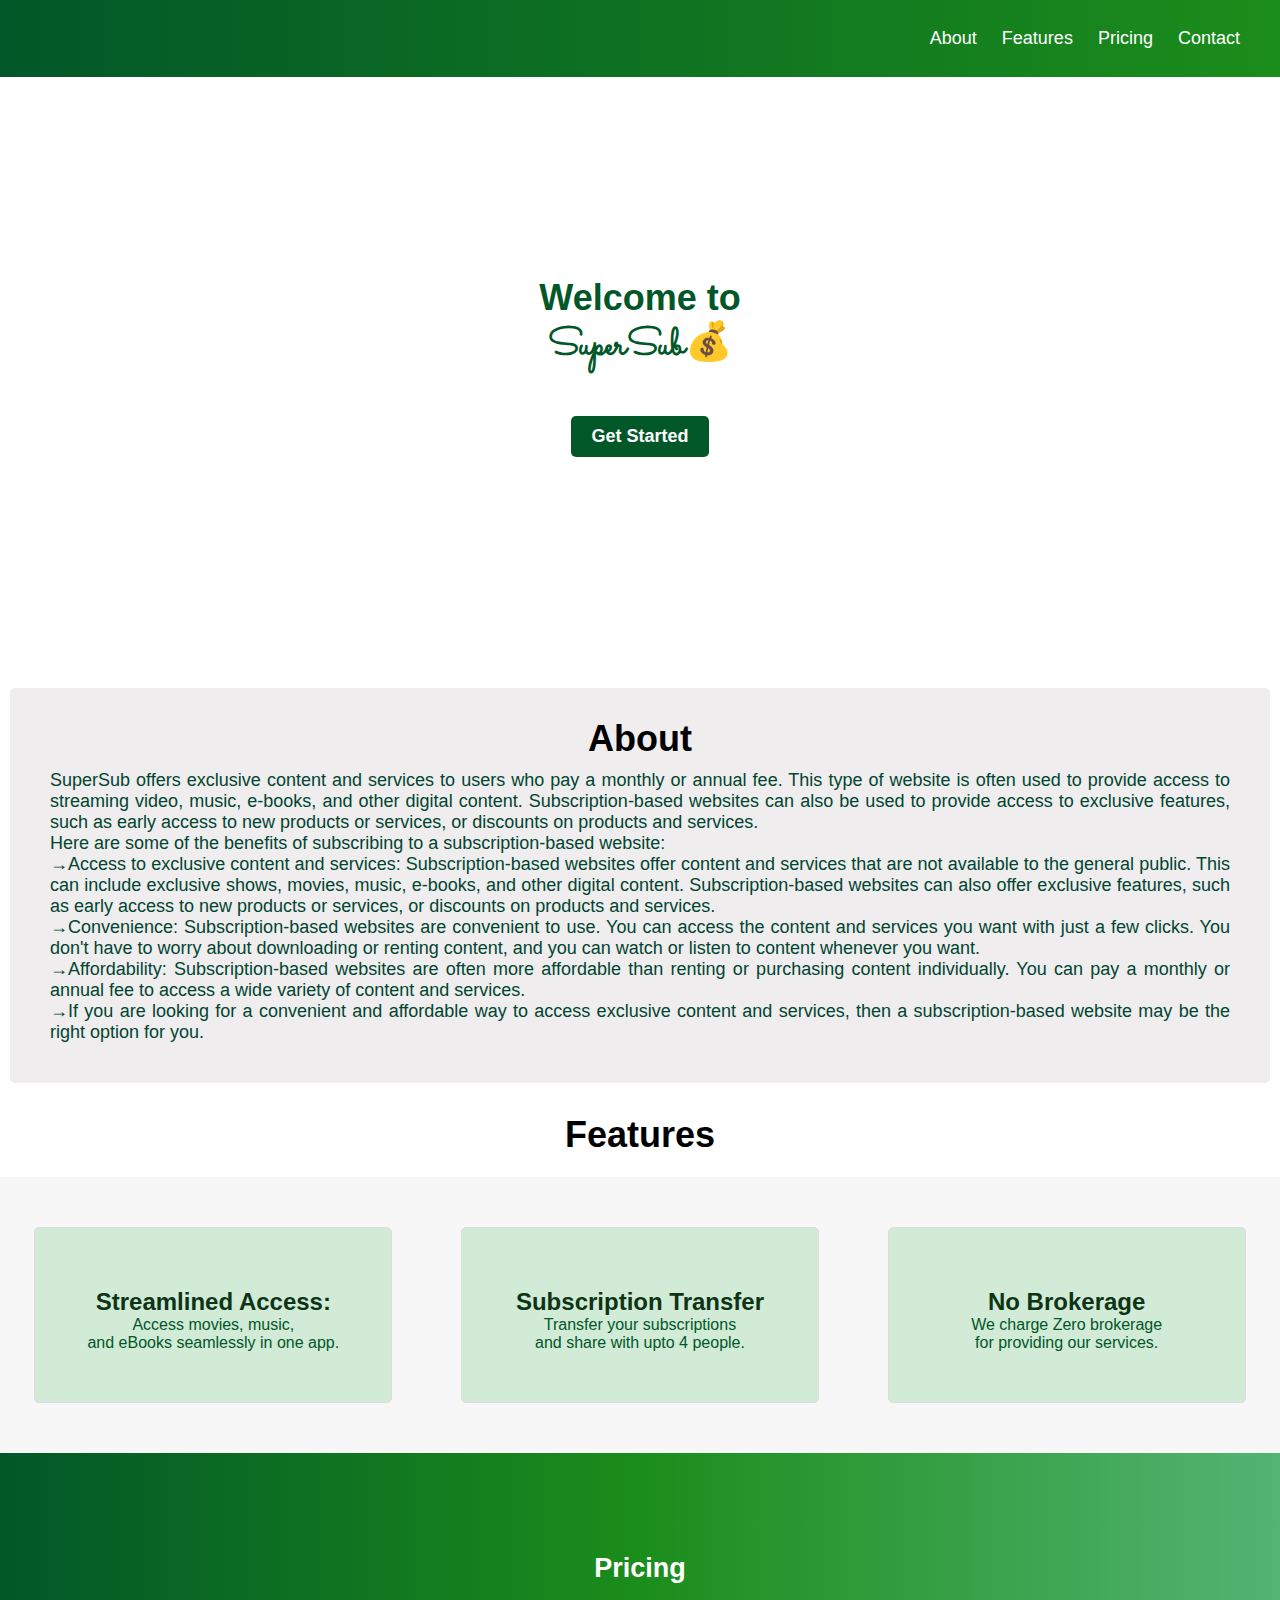
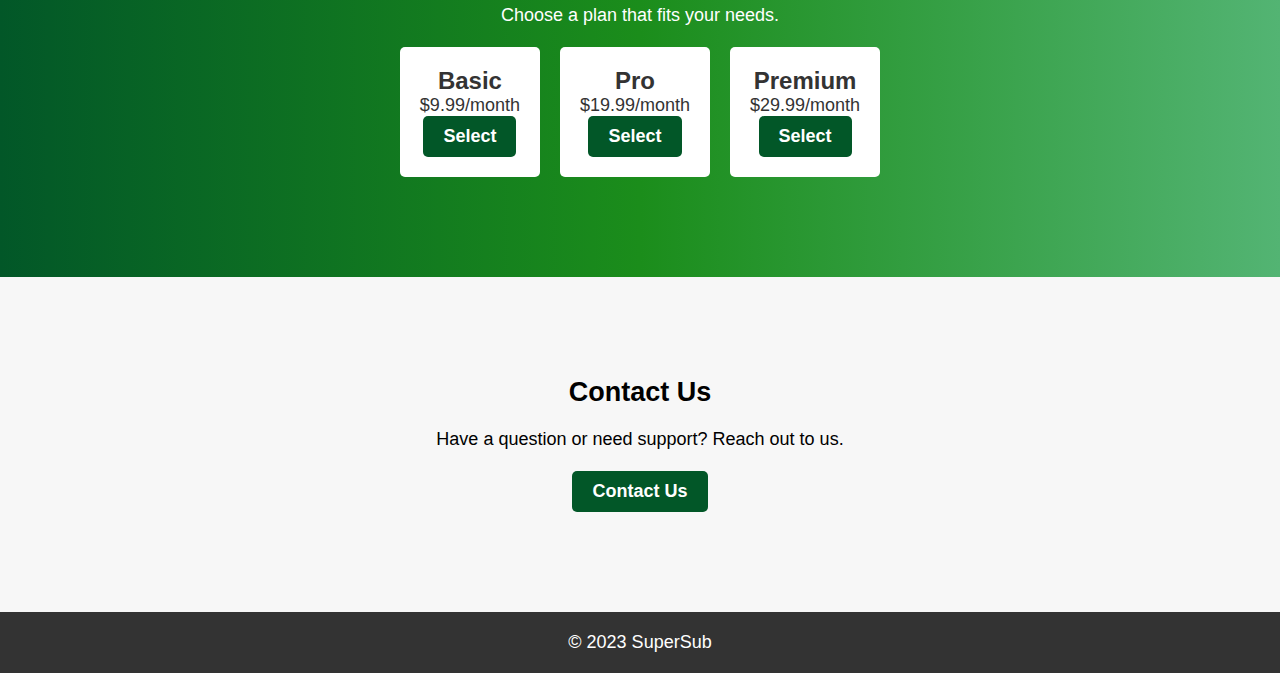
<file: index.html>
<!DOCTYPE html>
<html lang="en">
<head>
    <meta charset="UTF-8">
    <meta name="viewport" content="width=device-width, initial-scale=1.0">
    <link rel="stylesheet" href="./style.css">
    <title>Buy Subscription</title>
    <link rel="preconnect" href="https://fonts.googleapis.com">
<link rel="preconnect" href="https://fonts.gstatic.com" crossorigin>
<link href="https://fonts.googleapis.com/css2?family=Dancing+Script&family=Sacramento&display=swap" rel="stylesheet">
    </head>
<body>
    <header>
        <nav>
            <ul>
                <li><a href="#about">About</a></li>
                <li><a href="#features">Features</a></li>
                <li><a href="#pricing">Pricing</a></li>
                <li><a href="#contact">Contact</a></li>
            </ul>
        </nav>
    </header>
    <section class="hero">
        <h1>Welcome to<h2>SuperSub💰</h2></h1>
        <br>
        <br>
        <a href="#about" class="cta-button">Get Started</a>
        <!--<img src="./svg.png" alt="My image"> -->
    </section><br>

    <div class="card">
        <div id="about">
          <h1>About</h1>
          <section class="about">
            <p>
              SuperSub offers exclusive content and services to users who pay a monthly or annual fee. This type of website is often used to provide access to streaming video, music, e-books, and other digital content. Subscription-based websites can also be used to provide access to exclusive features, such as early access to new products or services, or discounts on products and services.<br>
              Here are some of the benefits of subscribing to a subscription-based website:
              <br>
              →Access to exclusive content and services: Subscription-based websites offer content and services that are not available to the general public. This can include exclusive shows, movies, music, e-books, and other digital content. Subscription-based websites can also offer exclusive features, such as early access to new products or services, or discounts on products and services.<br>
              →Convenience: Subscription-based websites are convenient to use. You can access the content and services you want with just a few clicks. You don't have to worry about downloading or renting content, and you can watch or listen to content whenever you want.<br>
              →Affordability: Subscription-based websites are often more affordable than renting or purchasing content individually. You can pay a monthly or annual fee to access a wide variety of content and services.<br>
              →If you are looking for a convenient and affordable way to access exclusive content and services, then a subscription-based website may be the right option for you.<br>
            </p>
          </section>
        </div>
      </div><br>
      

    <h1 style="text-align: center;">Features</h1><br>

    <div id = "features">
    <section class="features">
        <div class="feature">
            <div class="feature-icon">
            </div>
            <h2>Streamlined Access:</h2>
            <p>Access movies, music,</p>
               <p> and eBooks seamlessly in one app.</p>
        </div>
    
        <div class="feature">
            <div class="feature-icon">
            </div>
            <h2>Subscription Transfer</h2>
            <p>Transfer your subscriptions</p>
            <p> and share with upto 4 people.</p>
        </div>
    
        <div class="feature">
         <div class="feature-icon">
            </div>
            <h2>No Brokerage</h2>
            <p>We charge Zero brokerage</p>
         <p> for providing our services.</p>
           </div>
            
    </section>
  </div>  
<div id = "pricing">
    <section class="pricing">
        <h2>Pricing</h2><br>
        <p>Choose a plan that fits your needs.</p><br>
        <div class="price-cards">
            <div class="price-card">
                <h3>Basic</h3>
                <p>$9.99/month</p>
                <a href="#" class="cta-button">Select</a>
            </div>
            <div class="price-card">
                <h3>Pro</h3>
                <p>$19.99/month</p>
                <a href="#" class="cta-button">Select</a>
            </div>
            <div class="price-card">
                <h3>Premium</h3>
                <p>$29.99/month</p>
                <a href="#" class="cta-button">Select</a>
            </div>
        </div>
    </section>
</div>
<div id ="contact">
    <section class="contact">
        <h2>Contact Us</h2><br>
        <p>Have a question or need support? Reach out to us.</p><br>
        <a href="#contact" class="cta-button">Contact Us</a>
    </section>
</div>
    <footer>
        <p>&copy; 2023 SuperSub</p>
        </footer>
</body>
</html>
</file>
<file: style.css>
/* Reset some default styles */
body, h1, h2, h3, p {
    margin: 0;
    padding: 0;
}

/* Basic styling for the page */
body {
    font-family:'Segoe UI', Tahoma, Geneva, Verdana, sans-serif;
}

header {
    background: linear-gradient(to right, #025728, #1b8d1b);
    color: #fff;
    padding: 10px 0;
}

nav ul {
    list-style: none;
    text-align: right;
    padding-right: 30px;
}

nav li {
    display: inline;
    margin: 0 10px;
}

nav a {
    text-decoration: none;
    color: #fff;
}
a:hover {
    color: rgb(208, 249, 103);
  }
  

.hero {
    text-align: center;
    background-size: cover;
    background-position-x:10%;
    color: #fff;
    padding: 200px 0;
}

.hero h1 {
    font-size: 36px;
    color: #025728;
    padding: 0px;
}
.hero h2{
    font-family:'Sacramento',sans-serif;
    color: #025728;
    font-size: 38px;
    padding: 0px;
}

.hero p {
    font-size: 18px;
    color: #000000;
}
.hero img{
    width: 1265px;
    height: 200px;
}
.cta-button {
    display: inline-block;
    background-color: #025728;
    color: #fff;
    padding: 10px 20px;
    text-decoration: none;
    border-radius: 5px;
    font-weight: bold;
}

.about{
    color: #014532;
    padding: 10px;
    text-align: justify;
}
.card {
    padding: 30px;
    margin: 10px;
    border-radius: 5px;
    background-color: #efeded;
  }  
  .card h1{
    text-align: center;
  }
.features {
    display: flex;
    justify-content: space-around;
    padding: 50px 0;
    background-color: #f7f7f7;
}

.feature {
    text-align: center;
    padding: 50px;
    width: 20%; /* Adjust the width as needed */
    background-color: #d1ebd7;
    border: 1px solid #ddd;
    border-radius: 5px;
}

.feature h2 {
    font-size: 24px;
    margin-top: 10px;
    color: #0e3415;
}

.feature p {
    font-size: 16px;
    color: #025728;
}

  
.pricing {
    text-align: center;
    padding: 100px 0;
    background: linear-gradient(to right, #025728, #1b8d1b, #53b473);
    color: #fff;
}

.price-cards {
    display: flex;
    justify-content: center;
    color: #333;
}

.price-card {
    background-color: #fff;
    padding: 20px;
    margin: 0 10px;
    border-radius: 5px;
    text-align: center;
}

.price-card h3 {
    font-size: 24px;
}

.price-card p {
    font-size: 18px;
}

.price-card .cta-button {
    background-color: #025728;
    color: #fff;
    padding: 10px 20px;
    text-decoration: none;
    border-radius: 5px;
    font-weight: bold;
}

.contact {
    text-align: center;
    padding: 100px 0;
    background-color: #f7f7f7;
}

footer {
    text-align: center;
    padding: 20px 0;
    background-color: #333;
    color: #fff;
}
footer a{
    color: #fff;
}

/* Media queries for responsive design */
@media (max-width: 768px) {
    .hero h1 {
        font-size: 24px;
    }

    .hero p {
        font-size: 16px;
    }

    .cta-button {
        font-size: 14px;
        padding: 8px 16px;
    }

    .feature h2 {
        font-size: 24px;
    }

    .feature p {
        font-size: 16px;
    }

    .price-card h3 {
        font-size: 20px;
    }

    .price-card p {
        font-size: 14px;
    }

    .price-card .cta-button {
        font-size: 14px;
        padding: 8px 16px;
    }

    .contact h2 {
        font-size: 24px;
    }

    .contact p {
        font-size: 16px;
    }

    .cta-button {
        font-size: 14px;
        padding: 8px 16px;
    }
}
@media screen and (max-width: 600px) {
    body {
      font-size: 14px;
    }
}
@media screen and (min-width: 601px) and (max-width: 1024px) {
    body {
      font-size: 16px;
    }
}  
@media screen and (min-width: 1025px) {
    body {
      font-size: 18px;
    }
}
</file>
